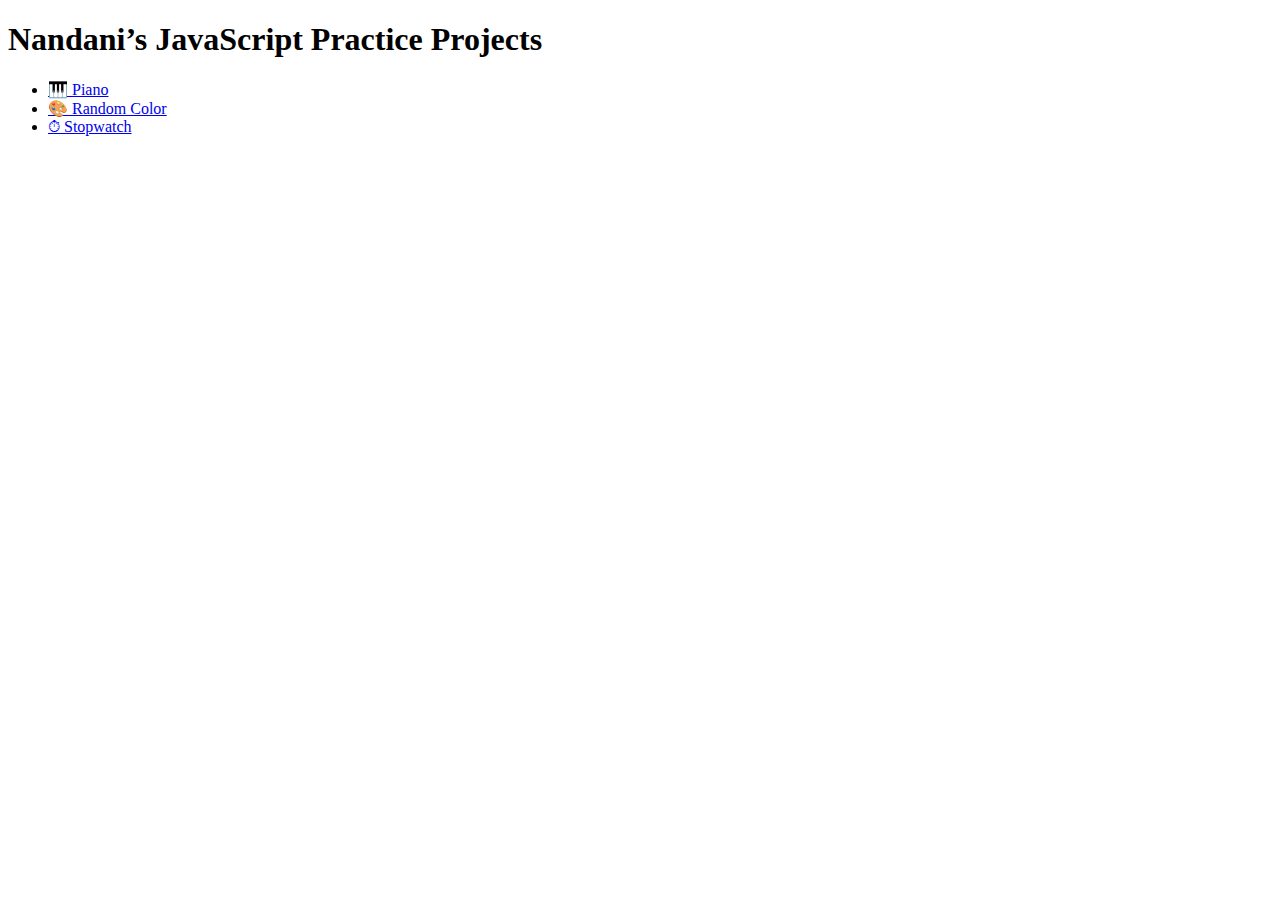
<file: index.html>
<!DOCTYPE html>
<html>
<head>
  <title>Nandani JS Projects</title>
</head>
<body>
  <h1>Nandani’s JavaScript Practice Projects</h1>
  <ul>
    <li><a href="Piano/index.html">🎹 Piano</a></li>
    <li><a href="RandomColor/index.html">🎨 Random Color</a></li>
    <li><a href="Stopwatch/index.html">⏱ Stopwatch</a></li>
  </ul>
</body>
</html>
</file>
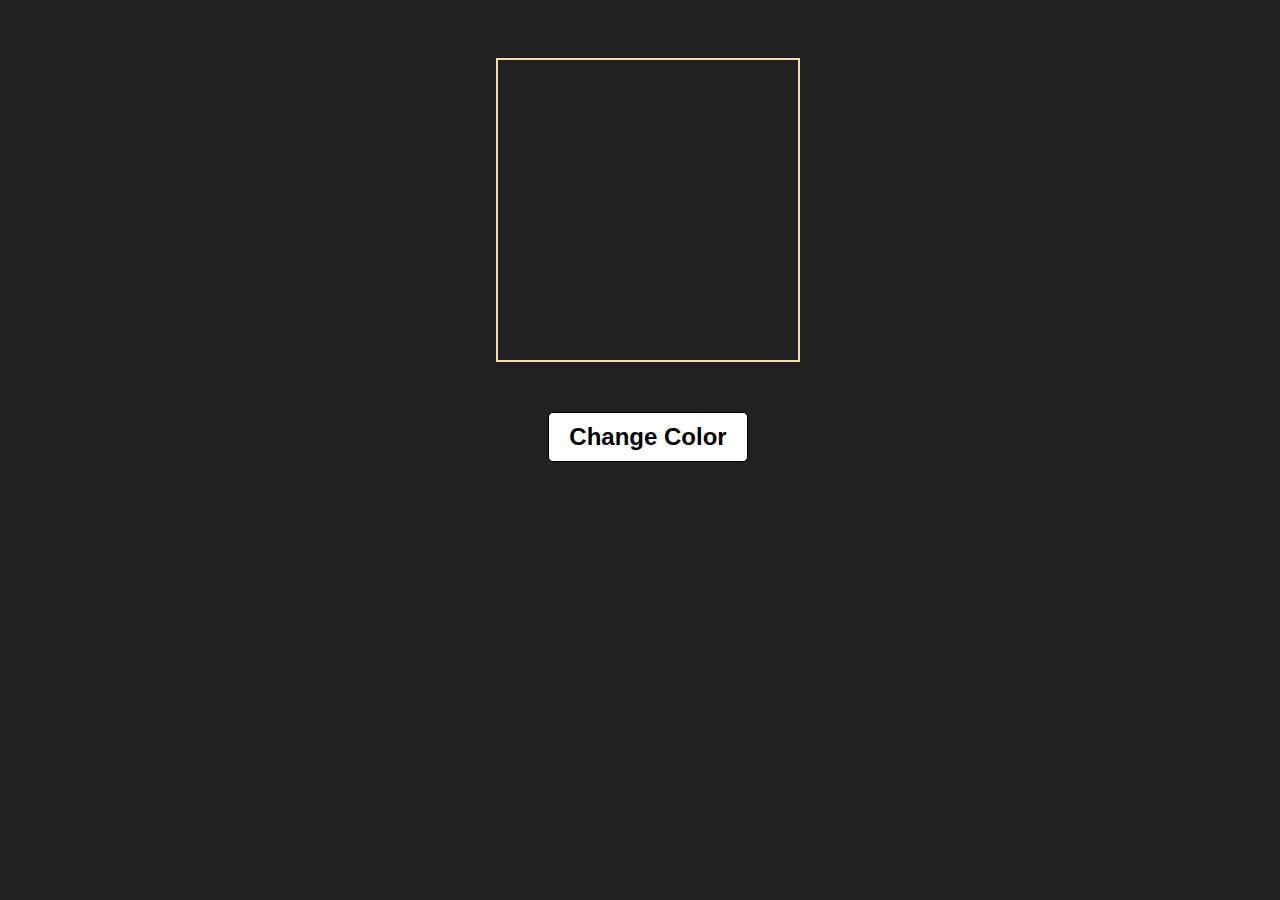
<file: p1/index.html>
<!DOCTYPE html>
<html lang="en">
<head>
    <meta charset="UTF-8">
    <meta name="viewport" content="width=device-width, initial-scale=1.0">
    <title>Document</title>
    <link rel="stylesheet" href="style.css">
</head>
<body>
    <!-- <h1>Number</h1>
    <button class="inc">Increase</button>
    <button class="dec">Decrease</button>

    <script src="app.js"></script> -->


    <div class="box"></div>
    <button class="btn">Change Color</button>

    <script src="app.js"></script>
</body>
</html>
</file>
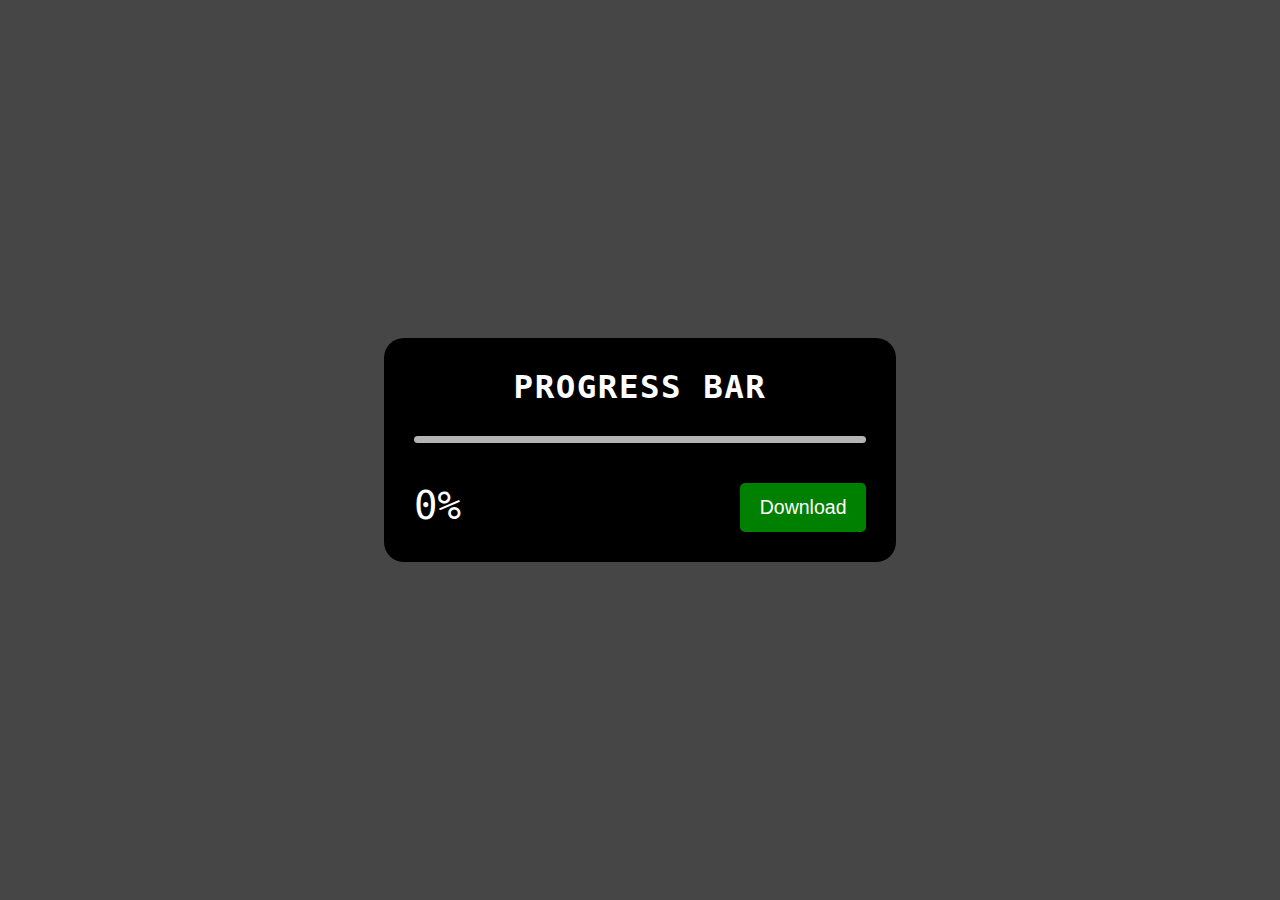
<file: p3/index.html>
<!DOCTYPE html>
<html lang="en">
<head>
    <meta charset="UTF-8">
    <meta name="viewport" content="width=device-width, initial-scale=1.0">
    <title>Document</title>
    <link rel="stylesheet" href="style.css">
</head>
<body>
    <main>
        <div class="card">

            <p>PROGRESS BAR</p>
            <div class="outer">
                <div class="inner"></div>
            </div>
            <div class="content">
                <h1>0%</h1>
                <button>Download</button>
            </div>
        </div>
    </main>

    <script src="app.js"></script>
</body>
</html>
</file>
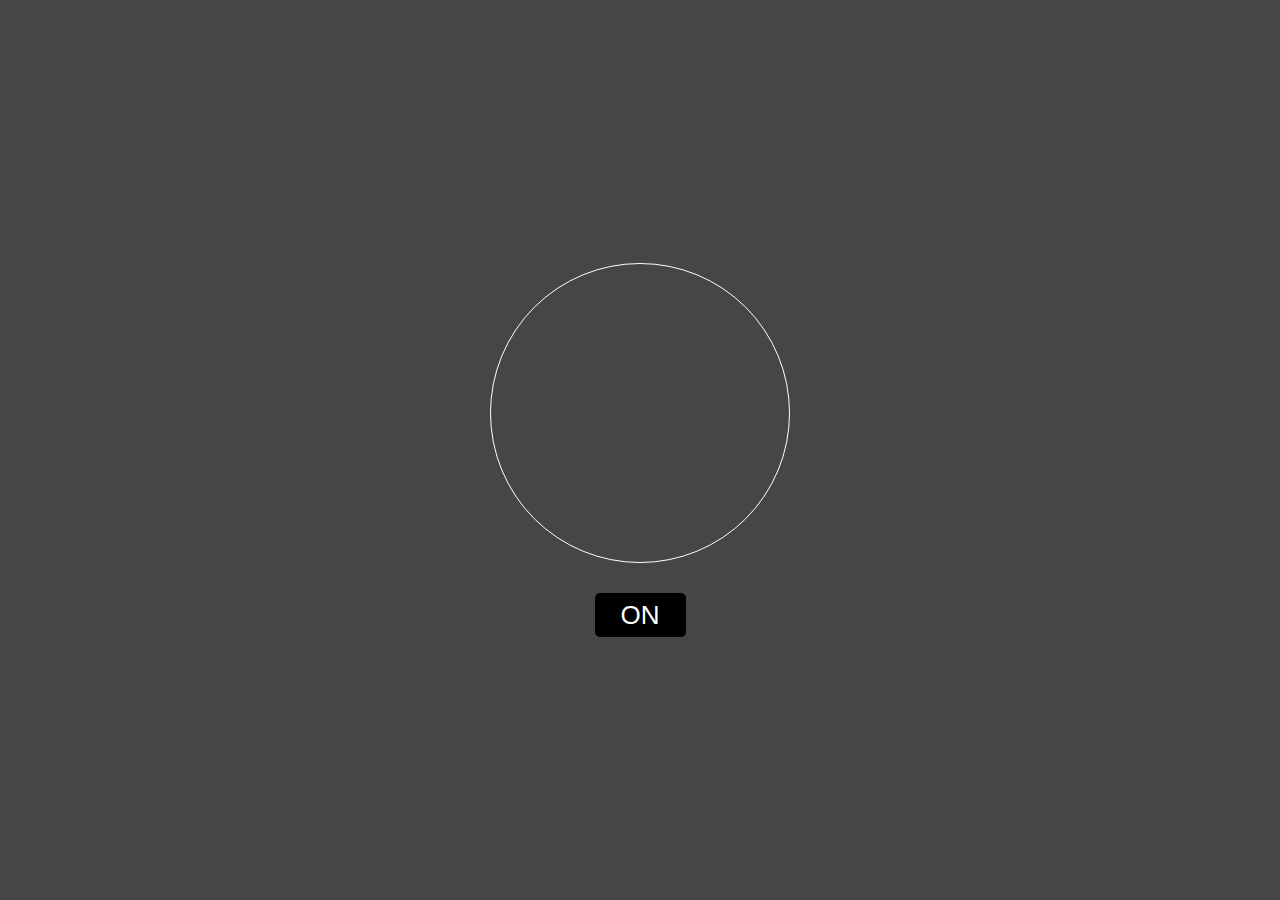
<file: p4/index.html>
<!DOCTYPE html>
<html lang="en">
<head>
    <meta charset="UTF-8">
    <meta name="viewport" content="width=device-width, initial-scale=1.0">
    <title>Document</title>
    <link rel="stylesheet" href="style.css">
</head>
<body>

    <main>
        <div class="bulb"></div>
        <button>ON</button>
    </main>
    
    <script src="app.js"></script>
</body>
</html>
</file>
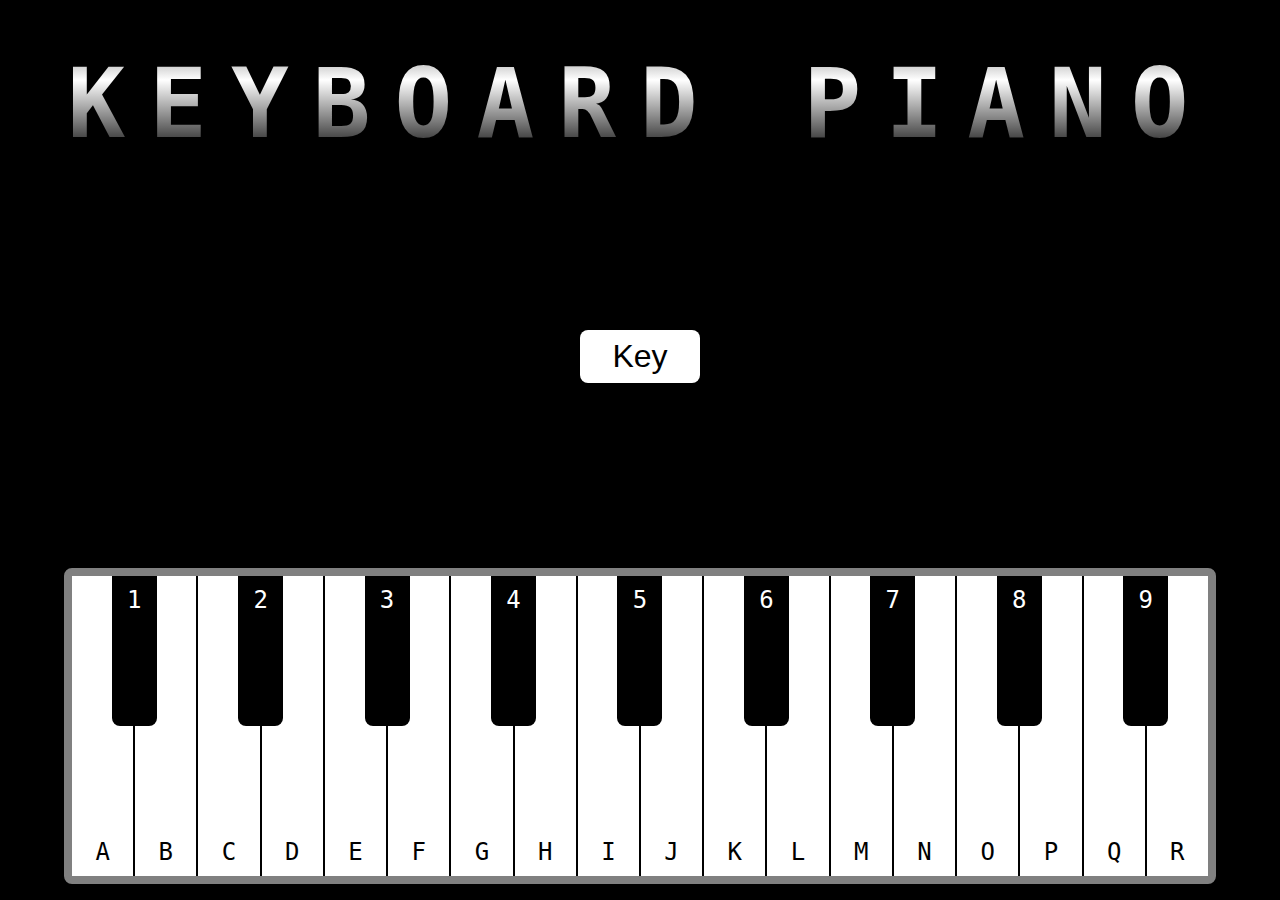
<file: p5/index.html>
<!DOCTYPE html>
<html lang="en">
<head>
    <meta charset="UTF-8">
    <meta name="viewport" content="width=device-width, initial-scale=1.0">
    <title>Document</title>
    <link rel="stylesheet" href="style.css">
</head>
<body>
    <main>
        <h1>Keyboard Piano</h1>
        <button class="keyBtn">Key</button>
        <div class="piano">
                <div class="pianoKey" data-key="KeyA">A</div>
                <div class="pianoKey" data-key="KeyB">B</div>
                <div class="pianoKey" data-key="KeyC">C</div>
                <div class="pianoKey" data-key="KeyD">D</div>
                <div class="pianoKey" data-key="KeyE">E</div>
                <div class="pianoKey" data-key="KeyF">F</div>
                <div class="pianoKey" data-key="KeyG">G</div>
                <div class="pianoKey" data-key="KeyH">H</div>
                <div class="pianoKey" data-key="KeyI">I</div>
                <div class="pianoKey" data-key="KeyJ">J</div>
                <div class="pianoKey" data-key="KeyK">K</div>
                <div class="pianoKey" data-key="KeyL">L</div>
                <div class="pianoKey" data-key="KeyM">M</div>
                <div class="pianoKey" data-key="KeyN">N</div>
                <div class="pianoKey" data-key="KeyO">O</div>
                <div class="pianoKey" data-key="KeyP">P</div>
                <div class="pianoKey" data-key="KeyQ">Q</div>
                <div class="pianoKey" data-key="KeyR">R</div>
                
                
                <div class="inner">
                    <div class="innerKey" data-key="Digit1">1</div>
                    <div class="innerKey" data-key="Digit2">2</div>
                    <div class="innerKey" data-key="Digit3">3</div>
                    <div class="innerKey" data-key="Digit4">4</div>
                    <div class="innerKey" data-key="Digit5">5</div>
                    <div class="innerKey" data-key="Digit6">6</div>
                    <div class="innerKey" data-key="Digit7">7</div>
                    <div class="innerKey" data-key="Digit8">8</div>
                    <div class="innerKey" data-key="Digit9">9</div>
                    
                </div>
        </div>
    </main>

    <script src="app.js"></script>
</body>
</html>
</file>
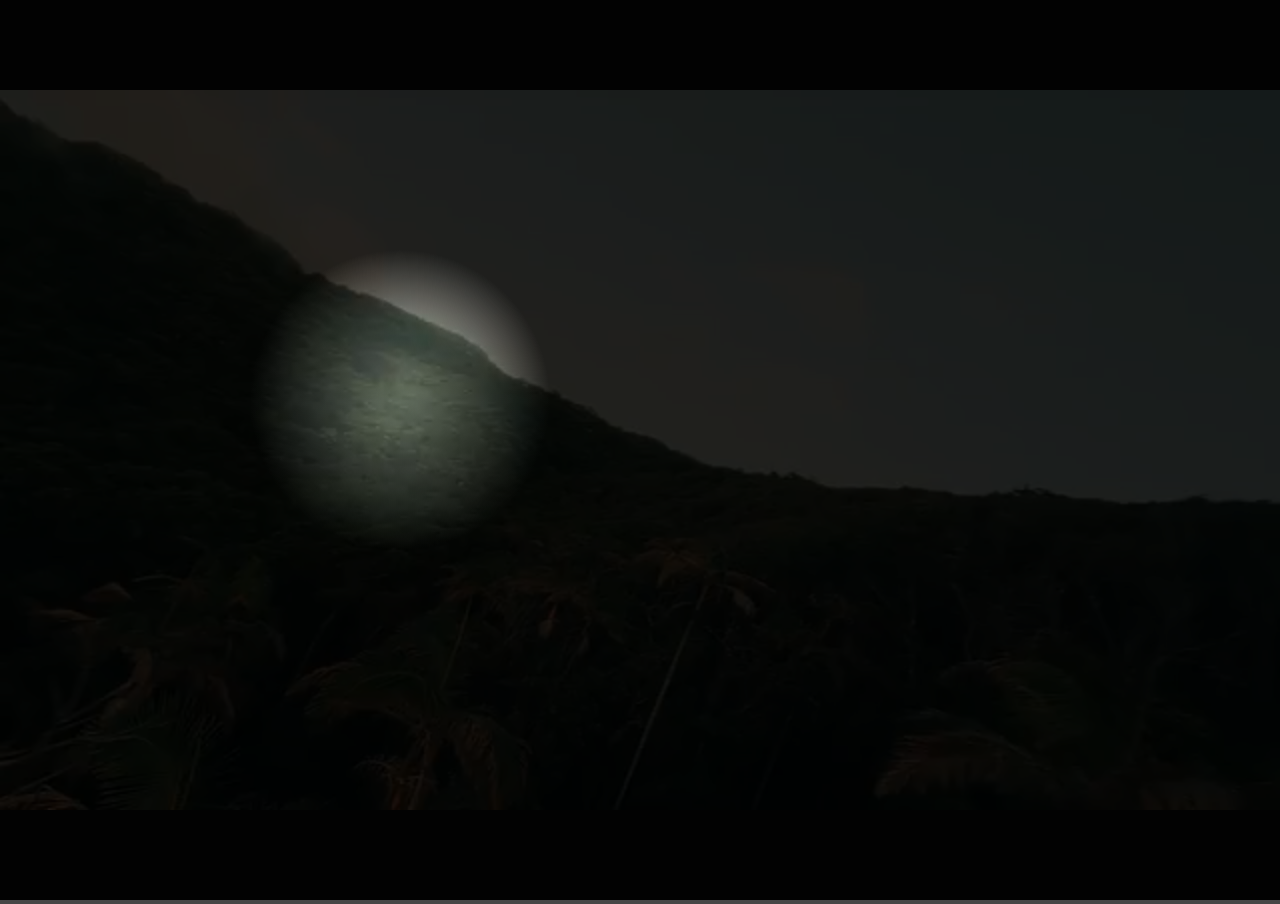
<file: p6/index.html>
<!DOCTYPE html>
<html lang="en">
<head>
    <meta charset="UTF-8">
    <meta name="viewport" content="width=device-width, initial-scale=1.0">
    <title>Document</title>
    <link rel="stylesheet" href="style.css">
</head>
<body>
    <video class="video" src="videoplayback (1).mp4"  loop muted></video>
    
    <div class="spotlight"></div>
    
    <script src="app.js"></script>
</body>
</html>
</file>
<file: p1/style.css>
body {
    width: 100%;
    height: 100%;
    display: flex;
    flex-direction: column;
    justify-content: center;
    align-items: center;
    background: rgb(34, 34, 34);
}
.box{
    height: 300px;
    width: 300px;
    border: 2px solid wheat;
    margin: 50px;
}
.btn {
    padding: 10px 20px;
    font-size: 1.5rem;
    font-weight: bold;
    color: black;
    background: white;
    border: none;
    border: 0.5px solid black;
    border-radius: 5px;
}
</file>
<file: p3/style.css>
* {
    margin: 0;
    padding: 0;
    box-sizing: border-box;
}

html, body {
    height: 100%;
    width: 100%;
    background-color: rgb(70, 70, 70);
    color: white;
    font-family: monospace;
}

main{
    height: 100%;
    display: flex;
    justify-content: center;
    align-items: center;
}

.card {
    width: 40%;
    background-color: black;
    padding: 30px;
    border-radius: 20px;
}

.card p {
    padding-bottom: 30px;
    width: 100%;
    font-size: 2.5rem;
    font-weight: 800;
    letter-spacing: 1.5px;
    text-align: center;

}

.outer {
    width: 100%;
    height: 0.5rem;
    background: rgb(180, 180, 180);
    margin-bottom: 40px;
    border-radius: 5px;  
}

.inner {    
    width: 0%;
    background: green;
    height: 0.5rem;
    margin-bottom: 40px;
    border-radius: 5px; 
}

.content {
    display: flex;
    justify-content: space-between;
}
h1 {
    font-size: 3rem;
    font-weight: 400;
}
button {
    padding: 1rem 1.5rem;
    font-size: 1.5rem;
    font-weight: 400;
    border: none;
    border-radius: 5px;
    background: green;
    color: white;
    cursor: pointer;
}
button:active{
    scale: 1.1;
}
</file>
<file: p4/style.css>
* {
    margin: 0;
    padding: 0;
    box-sizing: border-box;
}

html, body {
    height: 100%;
    width: 100%;
    background-color: rgb(70, 70, 70);
    color: rgb(0, 0, 0);
    font-family: monospace;
}

main {
    height: 100%;
    display: flex;
    flex-direction: column;
    justify-content: center;
    align-items: center;
    gap: 30px;
}

.bulb {
    height: 300px;
    width: 300px;
    border-radius: 50%;
    border: 1px solid white;
}

button {
    font-size: 2rem;
    padding: 0.5rem 2rem;
    background-color: black;
    color: white;
    border: none;
    border-radius: 5px;
    cursor: pointer;
}
button:active {
    scale: 1.1;
}
</file>
<file: p5/style.css>
* {
    margin: 0;
    padding: 0;
    box-sizing: border-box;
}

html, body {
    height: 100%;
    width: 100%;
}

main {
    height: 100%;
    display: flex;
    flex-direction: column;
    justify-content: space-between;
    align-items: center;
    gap: 20px;
    background-color: black;
}
h1{
    width: 100%;
    text-align: center;
    color: white;
    font-size: 6rem;
    font-weight:bolder;
    text-transform: uppercase;
    font-family: monospace;
    letter-spacing: 1.5rem;
    padding-top: 3rem;
    background: linear-gradient(black, white, transparent);
    -webkit-background-clip: text;
    -webkit-text-fill-color: transparent;
}

.keyBtn {
    font-size: 2rem;
    padding: 0.5rem 2rem;
    border: none;
    background: white;
    border-radius: 0.5rem;
}

.piano {
    position: relative;
    display: flex;
    width: 90%;
    /* justify-content: center; */
    align-items: start;
    gap: 2px;
    border-radius: 0.5rem;
    margin: 1rem;
    border: 0.5rem solid gray;
    overflow: hidden;
}
.pianoKey {
   display: flex;
   justify-content: center;
   align-items: end;
    background-color: white;
    /* border: 1px solid black; */

    height: 300px;
    width: 70px;
    padding: 10px;
    font-size: 1.5rem;
    font-family: monospace;
    cursor: pointer;
}

.inner {
    width: 100%;
    position: absolute;
    display: flex;
    justify-content: space-around;
    align-items: center;
    
    /* margin-left: 25px; */
    gap: 2px;
}
.innerKey {
    text-align:center;
    background-color: black;
    border-radius: 0 0 0.5rem 0.5rem;
    color: white;
    height: 150px;
    width: 45px;
    padding: 10px;
    font-size: 1.5rem;
    font-family: monospace;
    cursor: pointer;
}
</file>
<file: p6/style.css>
* {
    margin: 0;
    padding: 0;
    box-sizing: border-box;
}

html, body {
    height: 100%;
    width: 100%;
    background-color: rgba(0, 0, 0, 0.726);
}

:root {
    --x: 400px;
    --y: 400px
}

/* body{
     background: url('https://images.pexels.com/photos/1118667/pexels-photo-1118667.jpeg?cs=srgb&dl=pexels-cody-king-433493-1118667.jpg&fm=jpg');
    background-size: cover;
    background-position: center;
} */

.video{
    position: relative;
    height: 100%;
    width: 100%;
    
}

.spotlight {
    position: absolute;
    top: 0;
    left: 0;
    bottom: 0;
    right: 0;
    height: 100%;
    width: 100%;
    pointer-events: none;
    background: radial-gradient(150px at var(--x) var(--y), rgba(255, 255, 255, 0.268),rgba(0, 0, 0, 0.862));
}
</file>
